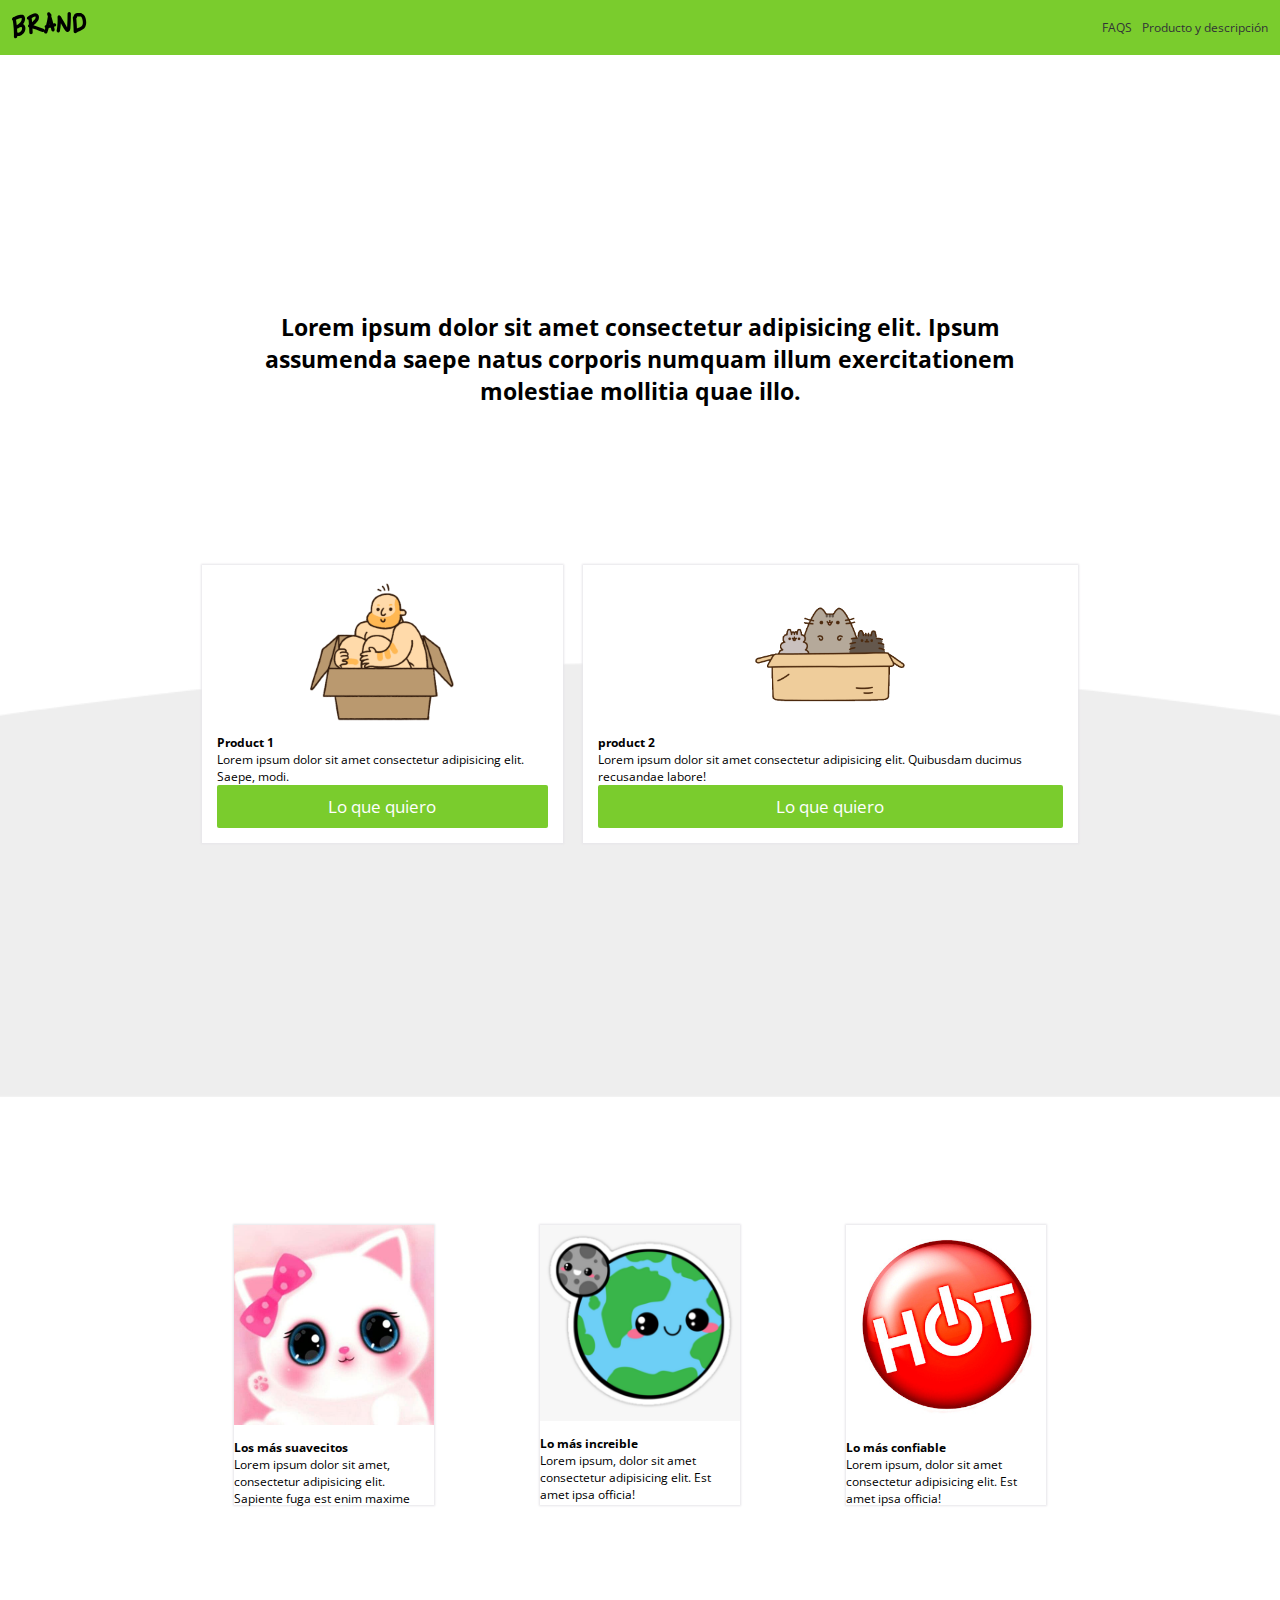
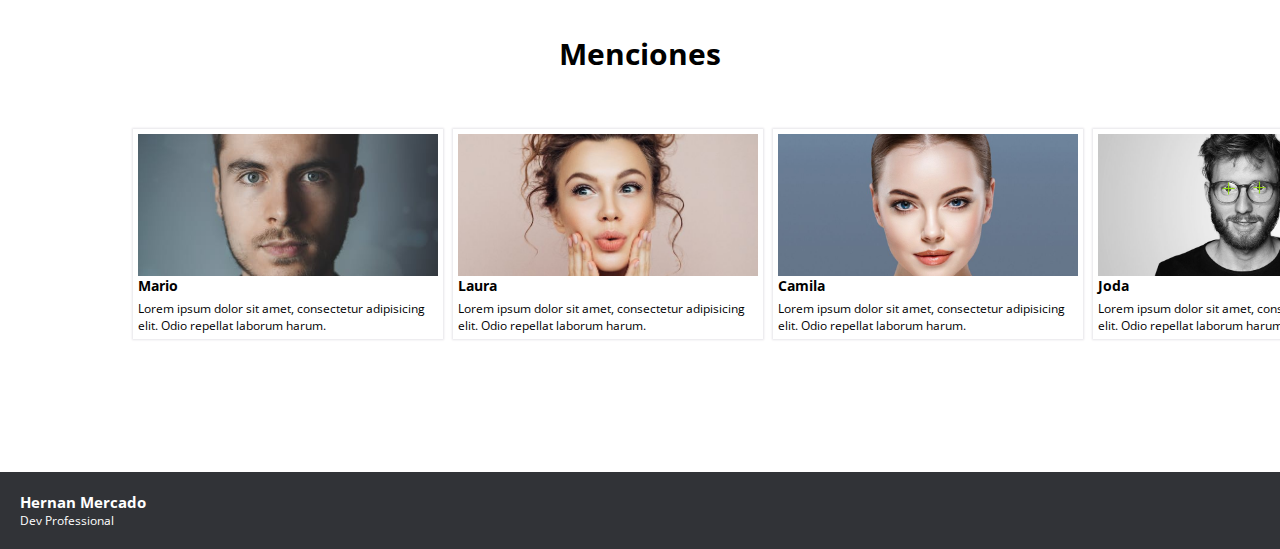
<file: index.html>
<!DOCTYPE html>
<html lang="es">
  <head>
    <meta charset="UTF-8" />
    <title>Brand</title>
    <link rel="stylesheet" href="/CSS/stylesheet.css" />
    <link rel="stylesheet" href="/CSS/movile.css" />
    <link rel="stylesheet" href="/CSS/animations.css" />
  </head>
  <body>
    <!-- HERE STARTS NAV  -->
    <div id="nav" class="fadeInDown">
      <div class="brand-image">
        <img src="/images/logo.png" alt="logo" />
      </div>
      <div class="menu">
        <ul>
          <li>
            <a href="#">FAQS</a>
          </li>
          <li>
            <a href="#">Producto y descripción</a>
          </li>
        </ul>
      </div>
    </div>
    <!-- HERE STARTS MAIN SECTION -->
    <div class="main_section fadeIn">
      <h1>
        Lorem ipsum dolor sit amet consectetur adipisicing elit. Ipsum assumenda
        saepe natus corporis numquam illum exercitationem molestiae mollitia
        quae illo.
      </h1>
    </div>
    <div class="products">
      <div class="product fadeInUp">
        <div class="content">
          <div class="img_container">
            <img src="/images/box1.png" alt="" />
          </div>
          <h1>Product 1</h1>
          <p>
            Lorem ipsum dolor sit amet consectetur adipisicing elit. Saepe,
            modi.
          </p>
          <button class="main_button" href="">Lo que quiero</button>
        </div>
      </div>
      <div class="product fadeInUp">
        <div class="content">
          <div class="img_container">
            <img src="/images/box2.png" alt="" />
          </div>
          <h1>product 2</h1>
          <p>
            Lorem ipsum dolor sit amet consectetur adipisicing elit. Quibusdam
            ducimus recusandae labore!
          </p>
          <button class="main_button" href="">Lo que quiero</button>
        </div>
      </div>
    </div>
    <section class="features">
      <div class="features-container">
        <div class="feature">
          <img src="/images/cute.jpg" alt="" />
          <h3>Los más suavecitos</h3>
          <p>
            Lorem ipsum dolor sit amet, consectetur adipisicing elit. Sapiente
            fuga est enim maxime
          </p>
        </div>
        <div class="feature">
          <img src="/images/incredible.png" alt="" />
          <h3>Lo más increible</h3>
          <p>
            Lorem ipsum, dolor sit amet consectetur adipisicing elit. Est amet
            ipsa officia!
          </p>
        </div>
        <div class="feature">
          <img src="/images/hot.jpeg" alt="" />
          <h3>Lo más confiable</h3>
          <p>
            Lorem ipsum, dolor sit amet consectetur adipisicing elit. Est amet
            ipsa officia!
          </p>
        </div>
      </div>
    </section>
    <section class="mentions">
      <h1>Menciones</h1>
      <div class="mention-container">
        <div class="mention">
          <div class="profile one"></div>
          <h3>Mario</h3>
          <p>
            Lorem ipsum dolor sit amet, consectetur adipisicing elit. Odio
            repellat laborum harum.
          </p>
        </div>
        <div class="mention">
          <div class="profile two"></div>
          <h3>Laura</h3>
          <p>
            Lorem ipsum dolor sit amet, consectetur adipisicing elit. Odio
            repellat laborum harum.
          </p>
        </div>
        <div class="mention">
          <div class="profile three"></div>
          <h3>Camila</h3>
          <p>
            Lorem ipsum dolor sit amet, consectetur adipisicing elit. Odio
            repellat laborum harum.
          </p>
        </div>
        <div class="mention">
          <div class="profile four"></div>
          <h3>Joda</h3>
          <p>
            Lorem ipsum dolor sit amet, consectetur adipisicing elit. Odio
            repellat laborum harum.
          </p>
        </div>
      </div>
    </section>
    <footer>
      <div class="copyright">
        <span>Hernan Mercado</span>
        <p>Dev Professional</p>
      </div>
    </footer>
    <script src="/Scripts/script.js"></script>
  </body>
</html>
</file>
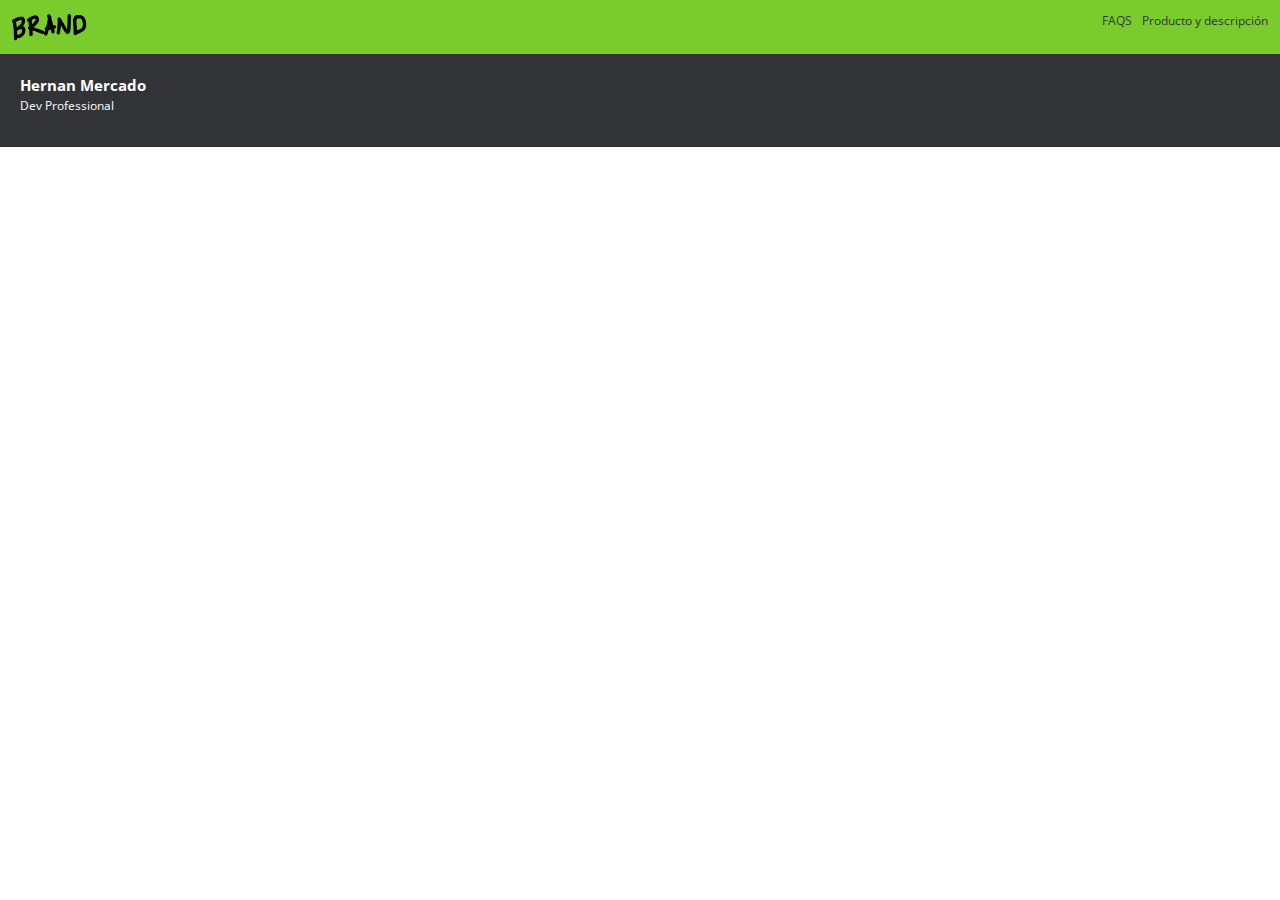
<file: formularo.html>
<!DOCTYPE html>
<html lang="es">
  <head>
    <meta charset="UTF-8" />
    <title>Formulario</title>
    <link
      rel="stylesheet"
      href="https://stackpath.bootstrapcdn.com/bootstrap/4.5.2/css/bootstrap.min.css"
      integrity="sha384-JcKb8q3iqJ61gNV9KGb8thSsNjpSL0n8PARn9HuZOnIxN0hoP+VmmDGMN5t9UJ0Z"
      crossorigin="anonymous"
    />
    <link rel="stylesheet" href="/CSS/grid.css" />
    <link rel="stylesheet" href="/CSS/stylesheet.css" />
    <link rel="stylesheet" href="/CSS/movile.css" />
    <link rel="stylesheet" href="/CSS/animations.css" />
  </head>
  <body>
    <!------------------ HERE STARTS NAV SECTION  ------------------->
    <div id="nav" class="fadeInDown">
      <div class="brand-image">
        <img src="/images/logo.png" alt="logo" />
      </div>
      <div class="menu">
        <ul>
          <li>
            <a href="#">FAQS</a>
          </li>
          <li>
            <a href="#">Producto y descripción</a>
          </li>
        </ul>
      </div>
    </div>
    <!----------- HERE STARTS FORM SECTION -------------->
    <div class="container">
      <div class="row"></div>
      <div class="row"></div>
    </div>
    <!---------- HERE STARTS FOOTER SECTION  ------------>
    <footer>
      <div class="copyright">
        <span>Hernan Mercado</span>
        <p>Dev Professional</p>
      </div>
    </footer>
    <script src="/Scripts/script.js"></script>
  </body>
</html>
</file>
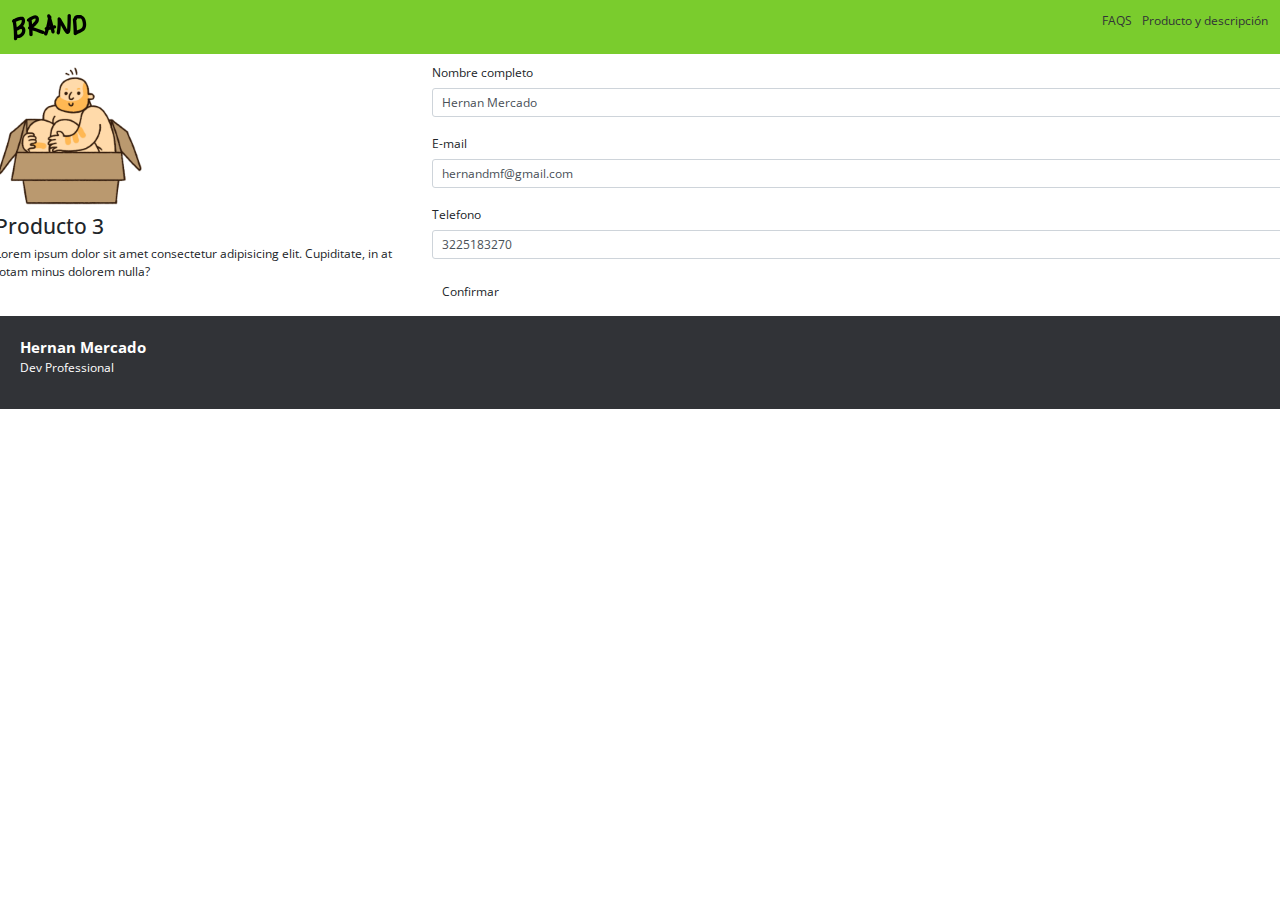
<file: venta.html>
<!DOCTYPE html>
<html lang="es">
  <head>
    <meta charset="UTF-8" />
    <title>Formulario</title>
    <meta name="viewport" content="width=device-width, initial-scale=1.0">
    <link
      rel="stylesheet"
      href="https://stackpath.bootstrapcdn.com/bootstrap/4.5.2/css/bootstrap.min.css"
      integrity="sha384-JcKb8q3iqJ61gNV9KGb8thSsNjpSL0n8PARn9HuZOnIxN0hoP+VmmDGMN5t9UJ0Z"
      crossorigin="anonymous"
    />
    <link rel="stylesheet" href="/CSS/grid.css" />
    <link rel="stylesheet" href="/CSS/stylesheet.css" />
    <link rel="stylesheet" href="/CSS/animations.css" />
    <link rel="stylesheet" href="/CSS/mobile.css">
  </head>
  <body>
    <!------------------ HERE STARTS NAV SECTION  ------------------->
      <div id="nav" class="fadeInDown">
        <div class="brand-image">
          <img src="/images/logo.png" alt="logo" />
        </div>
        <div class="menu">
          <ul>
            <li>
              <a href="#">FAQS</a>
            </li>
            <li>
              <a href="#">Producto y descripción</a>
            </li>
          </ul>
        </div>
      </div>
      <!----------- HERE STARTS FORM SECTION -------------->
      <div class="form-container">
        <div class="row">
          <div class="col-4">
            <div class="modulo-pago">
              <img src="/images/box1.png" alt="Producto de gatitos :3" />
              <h3>Producto 3</h3>
              <p>
                Lorem ipsum dolor sit amet consectetur adipisicing elit.
                Cupiditate, in at totam minus dolorem nulla?
              </p>
            </div>
          </div>
          <div class="col-8">
            <div class="modulo-pago-form">
              <form action="https://www.paypal.com/cgi-bin/webscr?cmd=_s-xclick&hosted_button_id=VGAXXX94AZTGQ" method="post">
                <label for="name">Nombre completo</label><br />
                <input
                  type="text"
                  placeholder="Tu nombre"
                  name="name"
                  class="form-control" required
                  value="Hernan Mercado"
                /><br />
                <label for="email">E-mail</label><br />
                <input
                  type="text"
                  placeholder="Tu correo"
                  name="email"
                  class="form-control" required
                  value="hernandmf@gmail.com"
                /><br />
                <label for="phone">Telefono</label><br />
                <input
                  type="text"
                  placeholder="Tu telefono"
                  name="phone"
                  class="form-control" required
                  value="3225183270"
                /><br />
                <input type="submit" name="submit" class="btn submit" value="Confirmar" />
              </form>
            </div>
          </div>
        </div>
      </div>
      <!---------- HERE STARTS FOOTER SECTION  ------------>
      <footer>
        <div class="copyright">
          <span>Hernan Mercado</span>
          <p>Dev Professional</p>
        </div>
      </footer>
    </div>
    <script src="/Scripts/script.js"></script>
  </body>
</html>
</file>
<file: CSS/stylesheet.css>
@import url("https://fonts.googleapis.com/css2?family=Open+Sans:wght@400;700&display=swap");

* {
  padding: 0;
  margin: 0;
  font-size: 12px;
  font-family: "Open Sans", sans-serif;
}

/* ----vaiables ----  */
:root {
  --green-color: #7acc2d;
  --white-color: white;
  --black-color: #313337;
  /* --espaciado--  */
  --space: 10px;
  /* --box shadow--  */
  --box: 0px 0 2px 1px #e6e5e9;
}

/* ----Nav Bar ----  */
#nav {
  background-color: var(--green-color);
  display: flex;
  justify-content: space-between;
  align-items: center;
  padding: 12px;
}
#nav ul {
  display: flex;
}
#nav ul li {
  margin-left: var(--space);
  list-style: none;
}
#nav a {
  text-decoration: none;
  color: var(--black-color);
}

#nav a:hover {
  color: white;
}

/* MAIN SECTION  */
.main_section {
  padding: 20%;
  text-align: center;
}
.main_section h1 {
  font-size: 23px;
}
.products {
  background-image: url(/images/curve.png);
  height: 50px;
  background-size: cover;
  background-position: center top;
  padding: 15%;
  display: flex;
}
.product {
  padding: var(--space);
  margin-top: -300px;
}
.product .content {
  background-color: var(--white-color);
  padding: 15px;
  box-shadow: var(--box);
}
.img_container {
  text-align: center;
}
.main_button {
  background-color: var(--green-color);
  text-decoration: none;
  width: 100%;
  border: none;
  padding: var(--space);
  font-size: 17px;
  color: white;
  border-radius: 2px;
}
.main_button:hover {
  background-color: #599322;
  cursor: pointer;
}

/* Feactures section  */

.features {
  padding: 10%;
}
.features-container {
  display: flex;
  justify-content: space-evenly;
}
.feature {
  width: 200px;
  height: 280px;
  box-sizing: border-box;
  box-shadow: var(--box);
}
.feature img {
  width: 200px;
  margin-bottom: 10px;
}

/* Mention section  */

.mentions {
  padding: 0% 10% 10% 10%;
}
.mentions h1 {
  font-size: 30px;
  text-align: center;
  margin-bottom: 50px;
  font-weight: bold;
}
.mention-container {
  display: flex;
  justify-content: space-between;
}
.mention {
  width: 300px;
  height: 200px;
  margin: 5px;
  box-shadow: var(--box);
  display: flex;
  flex-direction: column;
  padding: 5px;
}
.mention img {
  width: 300px;
  height: 150px;
  margin-bottom: 10px;
}
.mention h3 {
  font-size: 14px;
  margin-bottom: 5px;
}

.profile {
  width: 300px;
  height: 150px;
  background-size: cover;
  background-position: center;
}
.one {
  background-image: url(/images/Mario.jpeg);
}
.two {
  background-image: url(/images/laura.jpg);
}
.three {
  background-image: url(/images/Camila.jpg);
}
.four {
  background-image: url(/images/Jode.jpg);
}

/* FOOTER SECTION  */
footer {
  background-color: var(--black-color);
  padding: 20px;
}
.copyright span {
  color: white;
  font-weight: bold;
  font-size: 15px;
}
.copyright p {
  color: white;
}
</file>
<file: CSS/movile.css>
@media (max-width: 600px) {
  body {
    /* background-color: orange; */
  }
  .main_section {
    padding: 4%;
  }
  .product {
    margin-top: 10px;
  }
  .products {
    flex-direction: column;
    height: auto;
  }
  .features-container {
    flex-direction: column;
    align-items: center;
  }
  .feature {
    margin: 10px;
  }
  .mention-container {
    flex-direction: column;
    align-items: center;
  }
}
</file>
<file: CSS/animations.css>
.fadeIn {
  animation-duration: 4s;
  animation-fill-mode: both;
  animation-name: fadeIn;
}
@keyframes fadeIn {
  from {
    opacity: 0;
  }
  to {
    opacity: 1;
  }
}

.fadeInDown {
  animation-duration: 1s;
  animation-fill-mode: both;
  animation-name: fadeInDown;
}
@keyframes fadeInDown {
  from {
    opacity: 0;
    transform: translate3d(0, -100%, 0);
  }
  to {
    opacity: 1;
    transform: translate3d(0, 0, 0);
  }
}

.fadeInUp {
  animation-duration: 3s;
  animation-fill-mode: both;
  animation-name: fadeInUp;
}
@keyframes fadeInUp {
  from {
    opacity: 0;
    transform: translate3d(0, 100%, 0);
  }
  to {
    opacity: 1;
    transform: translate3d(0, 0, 0);
  }
}
</file>
<file: CSS/grid.css>
.container {
  max-width: 900px;
  margin: auto;
}

.row {
  display: flex;
}

.col-1 {
  width: 8.333333333333333%;
}
.col-2 {
  width: 16.66666666666667%;
}
.col-3 {
  width: 25;
}
.col-4 {
  width: 33.33333333333333%;
}
.col-5 {
  width: 41.66666666666667%;
}
.col-6 {
  width: 50;
}
.col-7 {
  width: 58.333333333333333%;
}
.col-8 {
  width: 66.66666666666667%;
}
.col-9 {
  width: 75%;
}
.col-10 {
  width: 83.33333333333333%;
}
.col-11 {
  width: 91.66666666666667%;
}
.col-12 {
  width: 100%;
}

.col-1,
.col-10,
.col-11,
.col-12,
.col-2,
.col-3,
.col-4,
.col-5,
.col-6,
.col-7,
.col-8,
.col-9 {
  padding: 10px;
}

@media (max-width: 900px) {
  .col-1,
  .col-10,
  .col-11,
  .col-12,
  .col-2,
  .col-3,
  .col-4,
  .col-5,
  .col-6,
  .col-7,
  .col-8,
  .col-9 {
    width: 100%;
  }
  .row {
    display: inherit;
  }
}
</file>
<file: CSS/mobile.css>
@media (max-width: 600px) {
  body {
    /* background-color: orange; */
  }
  .main_section {
    padding: 4%;
    margin-bottom: 0;
  }
  .main_section h1 {
    font-size: 25px;
  }
  .product {
    margin-top: 10px;
  }
  .products {
    flex-direction: column;
    height: auto;
  }
  .features-container {
    flex-direction: column;
    align-items: center;
  }
  .feature {
    margin: 10px;
  }
  .mention-container {
    flex-direction: column;
    align-items: center;
  }
}
</file>
